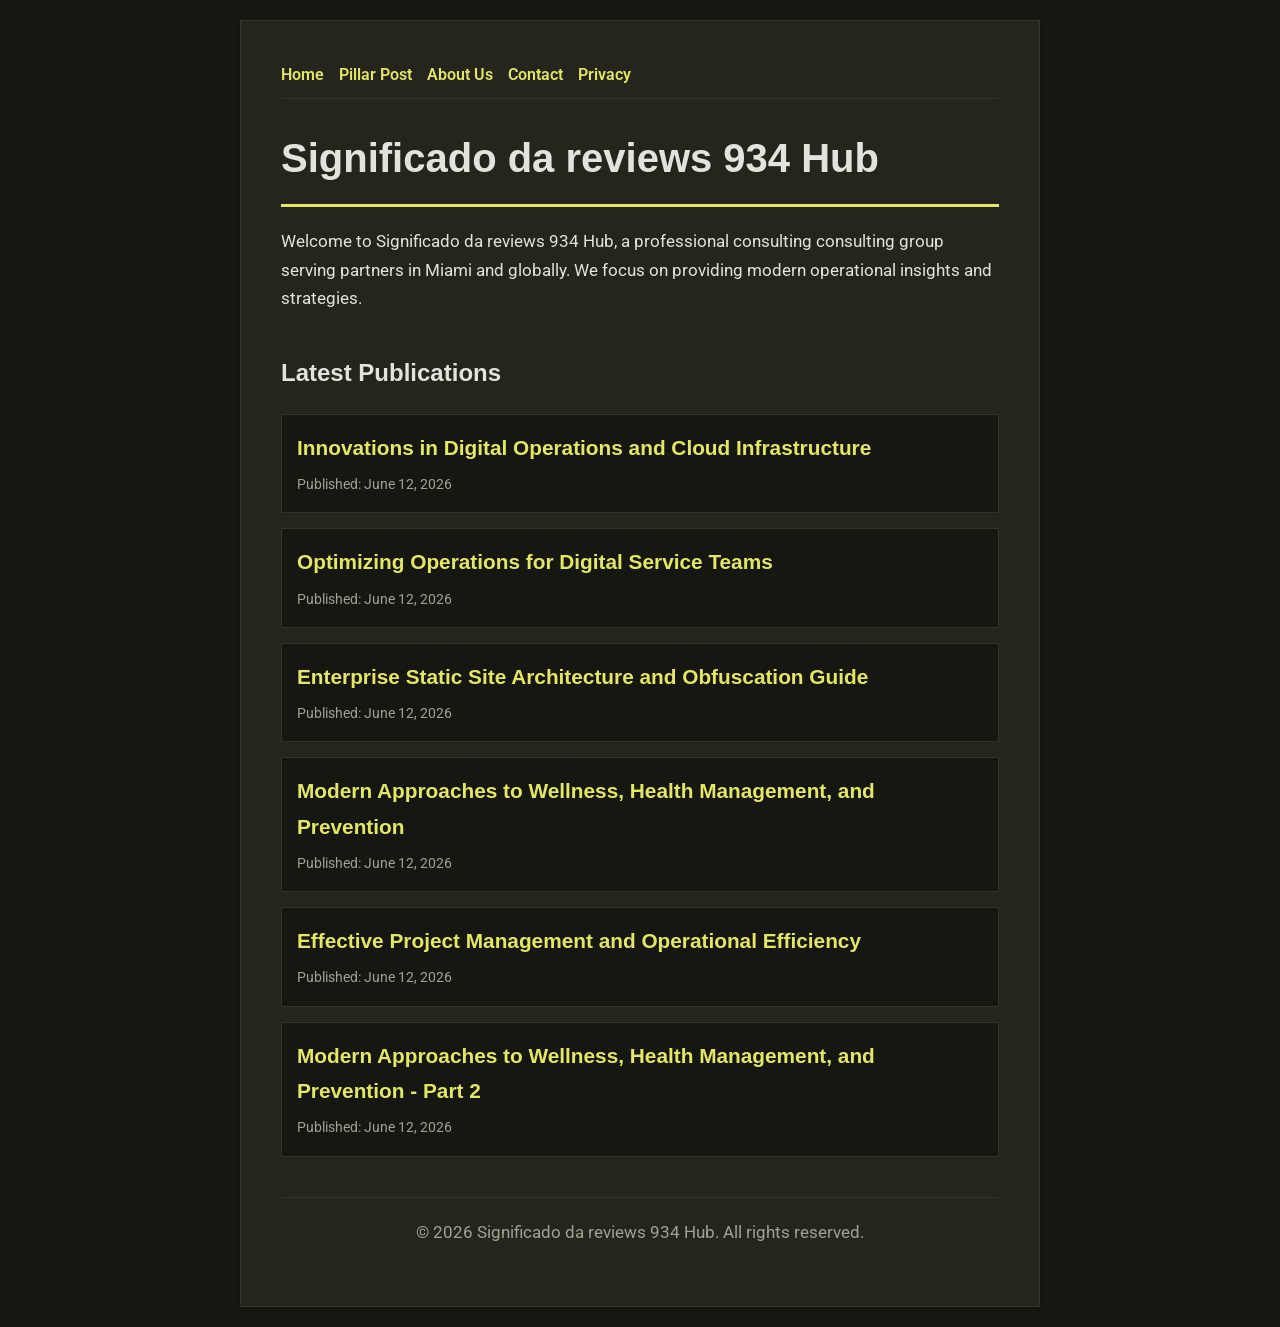
<file: index.html>
<!DOCTYPE html>
<html lang="en">
<head>
    <meta charset="UTF-8">
    <meta name="viewport" content="width=device-width, initial-scale=1.0">
    <title>Significado da reviews 934 Hub | Consulting - Miami</title>
    <meta name="description" content="Welcome to Significado da reviews 934 Hub, a professional consulting consulting group serving partners in Miami and globally. We focus on providing modern operational insights and strategies.">
    <meta name="geo.region" content="US-FL" />
    <meta name="geo.placename" content="Miami" />
    <meta name="geo.position" content="25.7617;-80.1918" />
    <meta name="ICBM" content="25.7617, -80.1918" />
    <link rel="stylesheet" href="style.css">
    <script type="application/ld+json">
{
  "@context": "https://schema.org",
  "@type": "LocalBusiness",
  "name": "Significado da reviews 934 Hub",
  "url": "https://significado-da-reviews-934.github.io",
  "telephone": "+1-305-555-0177",
  "address": {
    "@type": "PostalAddress",
    "addressLocality": "Miami",
    "addressRegion": "FL",
    "postalCode": "33130",
    "addressCountry": "US"
  },
  "geo": {
    "@type": "GeoCoordinates",
    "latitude": 25.7617,
    "longitude": -80.1918
  }
}
</script>
</head>
<body>
    
        <div class="container" style="max-width: 800px;">
            <nav style="display: flex; gap: 15px; margin-bottom: 25px; border-bottom: 1px solid var(--border-color); padding-bottom: 10px; overflow-x: auto; flex-wrap: wrap;">
            <a href="index.html">Home</a>
            <a href="innovations-in-digital-operations-and-cloud-infrastructure.html">Pillar Post</a>
            <a href="about.html">About Us</a>
            <a href="contact.html">Contact</a>
            <a href="privacy.html">Privacy</a>
        </nav>
            <h1>Significado da reviews 934 Hub</h1>
            <p>Welcome to Significado da reviews 934 Hub, a professional consulting consulting group serving partners in Miami and globally. We focus on providing modern operational insights and strategies.</p>
            <h2 style="margin-top: 40px;">Latest Publications</h2>
            <ul style="list-style-type: none; padding-left: 0;">
                <li style="background: var(--bg-color); padding: 15px; border-radius: var(--border-radius); border: 1px solid var(--border-color); margin-bottom: 15px;">
                <h3 style="margin-bottom: 5px; font-size: 1.3rem;"><a href="innovations-in-digital-operations-and-cloud-infrastructure.html">Innovations in Digital Operations and Cloud Infrastructure</a></h3>
                <span style="font-size:0.85rem; color: var(--muted-text)">Published: June 12, 2026</span>
            </li>
<li style="background: var(--bg-color); padding: 15px; border-radius: var(--border-radius); border: 1px solid var(--border-color); margin-bottom: 15px;">
                <h3 style="margin-bottom: 5px; font-size: 1.3rem;"><a href="optimizing-operations-for-digital-service-teams.html">Optimizing Operations for Digital Service Teams</a></h3>
                <span style="font-size:0.85rem; color: var(--muted-text)">Published: June 12, 2026</span>
            </li>
<li style="background: var(--bg-color); padding: 15px; border-radius: var(--border-radius); border: 1px solid var(--border-color); margin-bottom: 15px;">
                <h3 style="margin-bottom: 5px; font-size: 1.3rem;"><a href="enterprise-static-site-architecture-and-obfuscation-guide.html">Enterprise Static Site Architecture and Obfuscation Guide</a></h3>
                <span style="font-size:0.85rem; color: var(--muted-text)">Published: June 12, 2026</span>
            </li>
<li style="background: var(--bg-color); padding: 15px; border-radius: var(--border-radius); border: 1px solid var(--border-color); margin-bottom: 15px;">
                <h3 style="margin-bottom: 5px; font-size: 1.3rem;"><a href="modern-approaches-to-wellness-health-management-and-prevention.html">Modern Approaches to Wellness, Health Management, and Prevention</a></h3>
                <span style="font-size:0.85rem; color: var(--muted-text)">Published: June 12, 2026</span>
            </li>
<li style="background: var(--bg-color); padding: 15px; border-radius: var(--border-radius); border: 1px solid var(--border-color); margin-bottom: 15px;">
                <h3 style="margin-bottom: 5px; font-size: 1.3rem;"><a href="effective-project-management-and-operational-efficiency.html">Effective Project Management and Operational Efficiency</a></h3>
                <span style="font-size:0.85rem; color: var(--muted-text)">Published: June 12, 2026</span>
            </li>
<li style="background: var(--bg-color); padding: 15px; border-radius: var(--border-radius); border: 1px solid var(--border-color); margin-bottom: 15px;">
                <h3 style="margin-bottom: 5px; font-size: 1.3rem;"><a href="modern-approaches-to-wellness-health-management-and-prevention-part-2.html">Modern Approaches to Wellness, Health Management, and Prevention - Part 2</a></h3>
                <span style="font-size:0.85rem; color: var(--muted-text)">Published: June 12, 2026</span>
            </li>

            </ul>
            <footer>
                <p>&copy; 2026 Significado da reviews 934 Hub. All rights reserved.</p>
            </footer>
        </div>
        
</body>
</html>
</file>
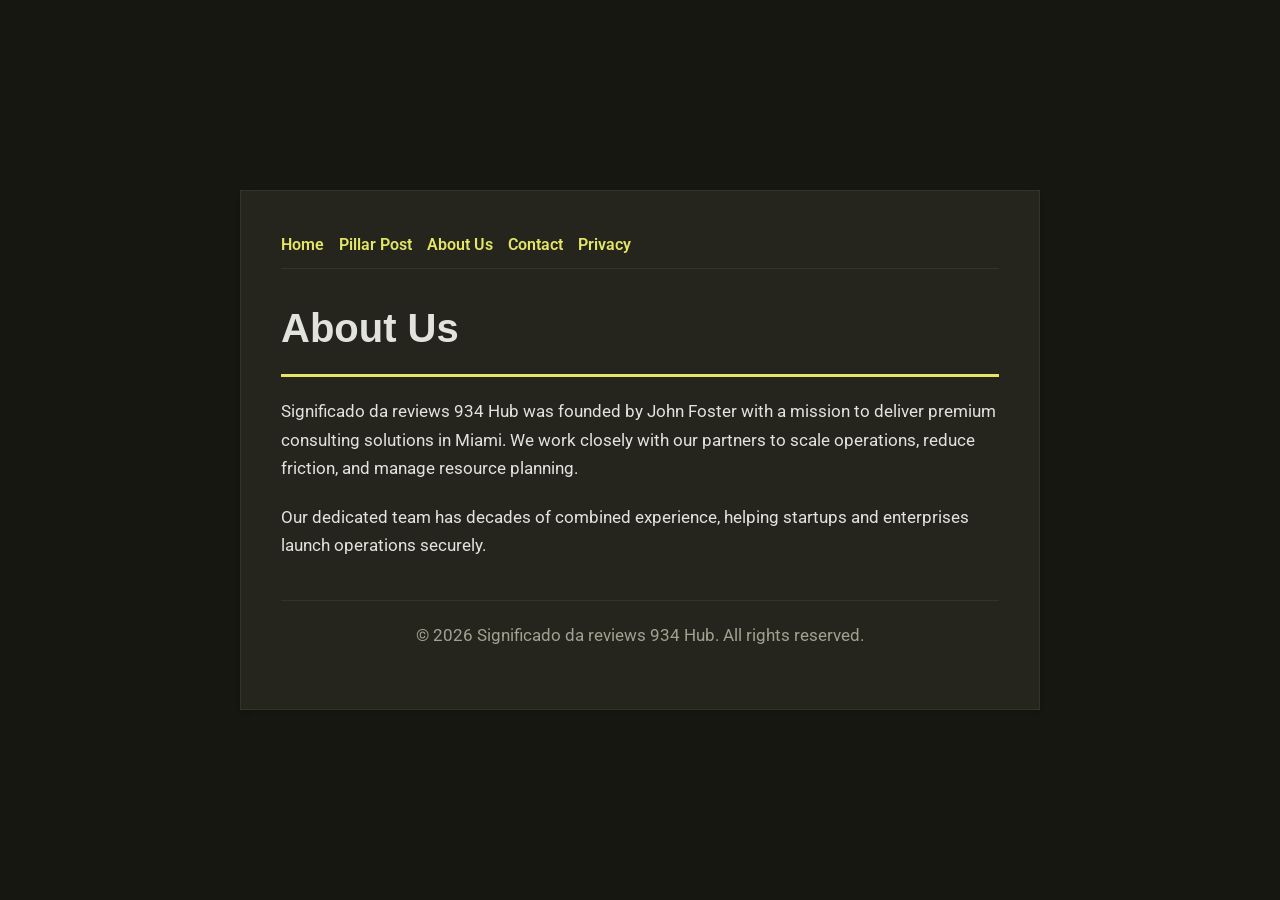
<file: about.html>
<!DOCTYPE html>
<html lang="en">
<head>
    <meta charset="UTF-8">
    <meta name="viewport" content="width=device-width, initial-scale=1.0">
    <title>About Us | Significado da reviews 934 Hub</title>
    <meta name="description" content="Significado da reviews 934 Hub was founded by John Foster with a mission to deliver premium consulting solutions in Miami. We work closely with our partners to scale operations, reduce friction, and manage resource planning.">
    <meta name="geo.region" content="US-FL" />
    <meta name="geo.placename" content="Miami" />
    <meta name="geo.position" content="25.7617;-80.1918" />
    <meta name="ICBM" content="25.7617, -80.1918" />
    <link rel="stylesheet" href="style.css">
</head>
<body>
    
        <div class="container" style="max-width: 800px;">
            <nav style="display: flex; gap: 15px; margin-bottom: 25px; border-bottom: 1px solid var(--border-color); padding-bottom: 10px; overflow-x: auto; flex-wrap: wrap;">
            <a href="index.html">Home</a>
            <a href="innovations-in-digital-operations-and-cloud-infrastructure.html">Pillar Post</a>
            <a href="about.html">About Us</a>
            <a href="contact.html">Contact</a>
            <a href="privacy.html">Privacy</a>
        </nav>
            <h1>About Us</h1>
            <p>Significado da reviews 934 Hub was founded by John Foster with a mission to deliver premium consulting solutions in Miami. We work closely with our partners to scale operations, reduce friction, and manage resource planning.</p>
            <p>Our dedicated team has decades of combined experience, helping startups and enterprises launch operations securely.</p>
            <footer>
                <p>&copy; 2026 Significado da reviews 934 Hub. All rights reserved.</p>
            </footer>
        </div>
        
</body>
</html>
</file>
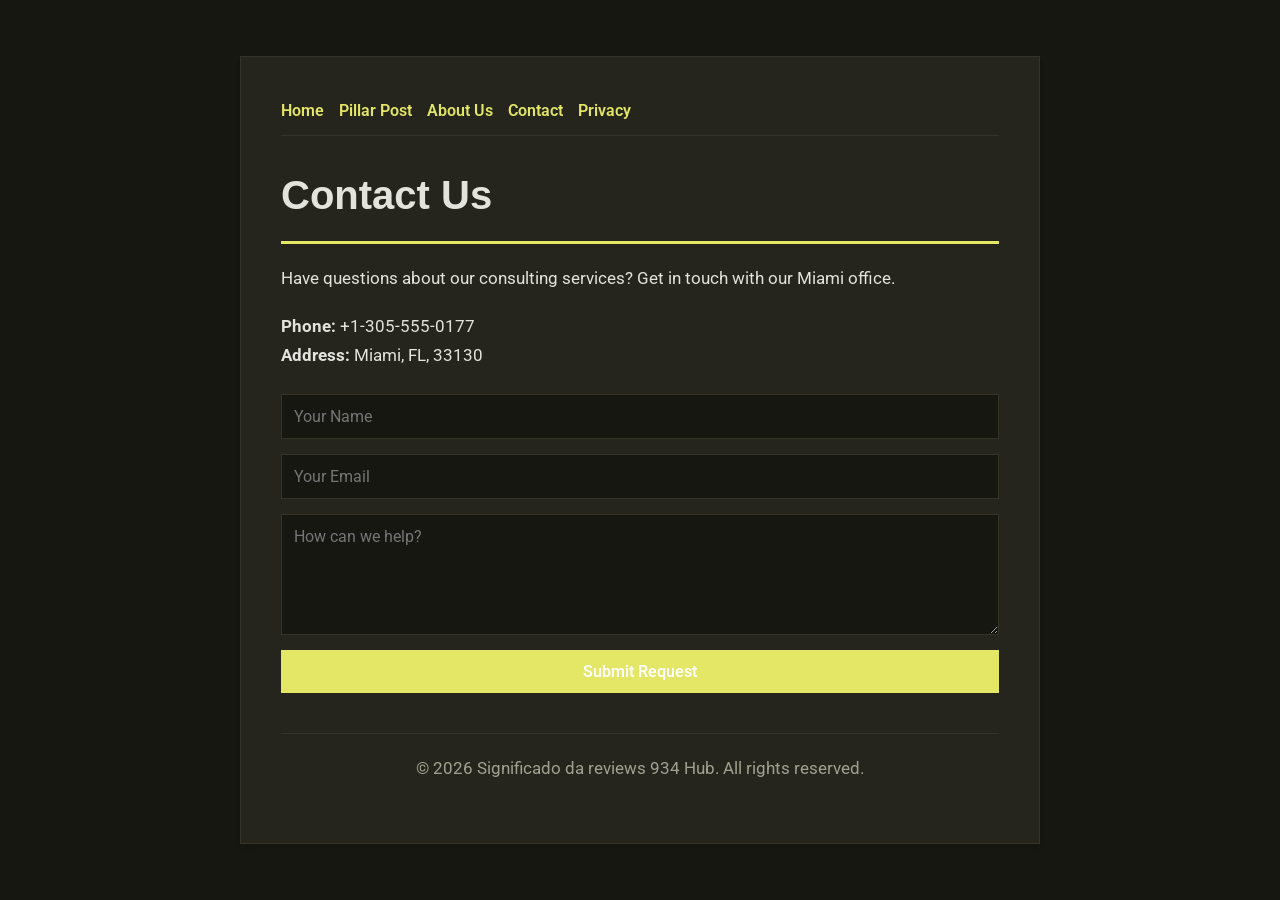
<file: contact.html>
<!DOCTYPE html>
<html lang="en">
<head>
    <meta charset="UTF-8">
    <meta name="viewport" content="width=device-width, initial-scale=1.0">
    <title>Contact Us | Significado da reviews 934 Hub</title>
    <meta name="description" content="Have questions about our consulting services? Get in touch with our Miami office.">
    <meta name="geo.region" content="US-FL" />
    <meta name="geo.placename" content="Miami" />
    <meta name="geo.position" content="25.7617;-80.1918" />
    <meta name="ICBM" content="25.7617, -80.1918" />
    <link rel="stylesheet" href="style.css">
</head>
<body>
    
        <div class="container" style="max-width: 800px;">
            <nav style="display: flex; gap: 15px; margin-bottom: 25px; border-bottom: 1px solid var(--border-color); padding-bottom: 10px; overflow-x: auto; flex-wrap: wrap;">
            <a href="index.html">Home</a>
            <a href="innovations-in-digital-operations-and-cloud-infrastructure.html">Pillar Post</a>
            <a href="about.html">About Us</a>
            <a href="contact.html">Contact</a>
            <a href="privacy.html">Privacy</a>
        </nav>
            <h1>Contact Us</h1>
            <p>Have questions about our consulting services? Get in touch with our Miami office.</p>
            <p><strong>Phone:</strong> +1-305-555-0177<br><strong>Address:</strong> Miami, FL, 33130</p>
            <form action="https://formspree.io/f/placeholder" method="POST">
                <input type="text" name="name" placeholder="Your Name" required>
                <input type="email" name="email" placeholder="Your Email" required>
                <textarea name="message" placeholder="How can we help?" rows="5" required></textarea>
                <button type="submit">Submit Request</button>
            </form>
            <footer>
                <p>&copy; 2026 Significado da reviews 934 Hub. All rights reserved.</p>
            </footer>
        </div>
        
</body>
</html>
</file>
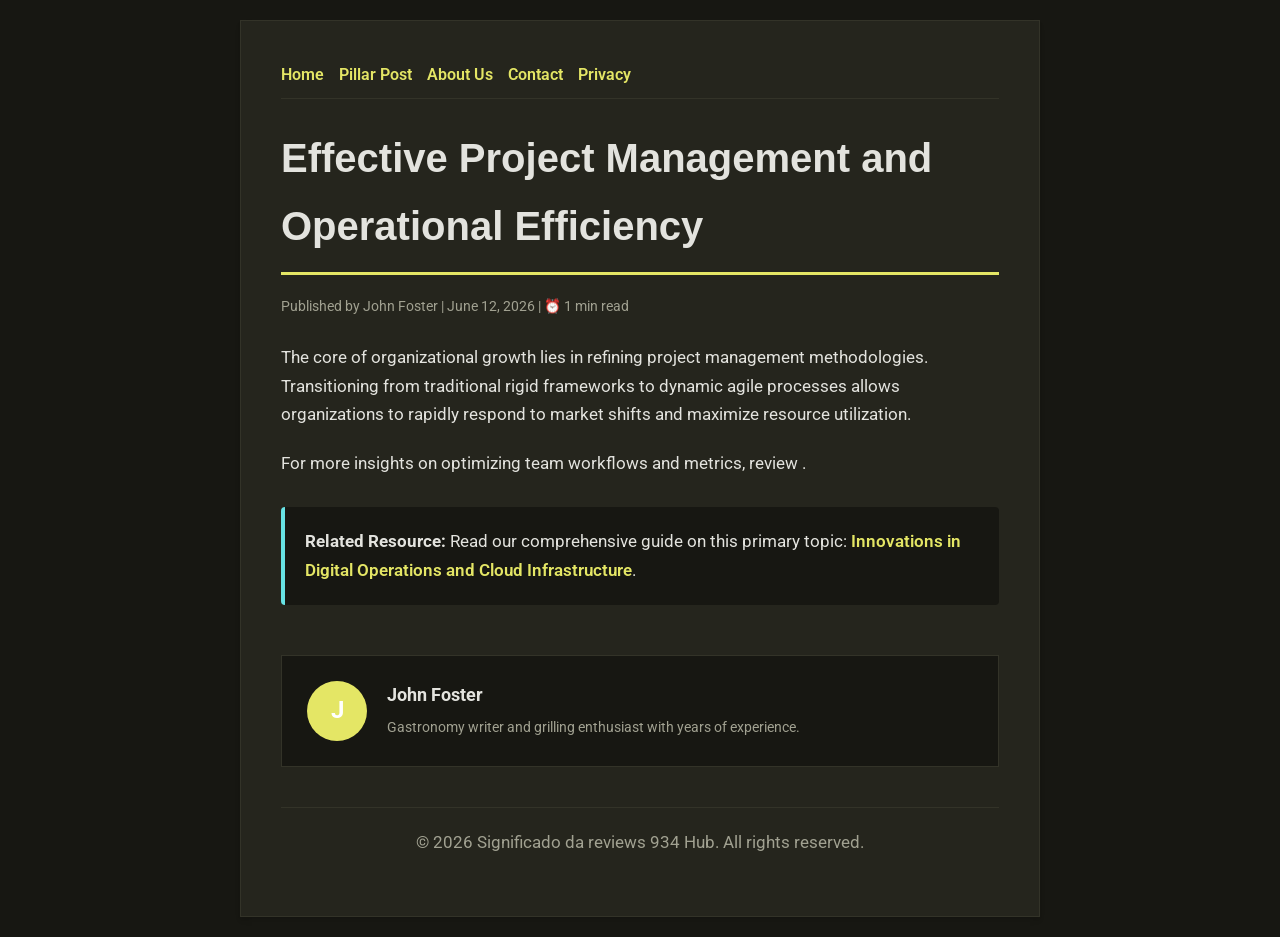
<file: effective-project-management-and-operational-efficiency.html>
<!DOCTYPE html>
<html lang="en">
<head>
    <meta charset="UTF-8">
    <meta name="viewport" content="width=device-width, initial-scale=1.0">
    <title>Effective Project Management and Operational Efficiency - Significado da reviews 934 Hub</title>
    <meta name="description" content="Effective Project Management and Operational Efficiency">
    <meta name="geo.region" content="US-FL" />
    <meta name="geo.placename" content="Miami" />
    <meta name="geo.position" content="25.7617;-80.1918" />
    <meta name="ICBM" content="25.7617, -80.1918" />
    <link rel="stylesheet" href="style.css">
</head>
<body>
    
            <div class="container" style="max-width: 800px;">
                <nav style="display: flex; gap: 15px; margin-bottom: 25px; border-bottom: 1px solid var(--border-color); padding-bottom: 10px; overflow-x: auto; flex-wrap: wrap;">
            <a href="index.html">Home</a>
            <a href="innovations-in-digital-operations-and-cloud-infrastructure.html">Pillar Post</a>
            <a href="about.html">About Us</a>
            <a href="contact.html">Contact</a>
            <a href="privacy.html">Privacy</a>
        </nav>
                <h1>Effective Project Management and Operational Efficiency</h1>
                <div style="font-size:0.85rem; color: var(--muted-text); margin-bottom: 25px;">
                    Published by John Foster | June 12, 2026 | ⏰ 1 min read
                </div>
                <article style="margin-top: 20px;">
                    <p>The core of organizational growth lies in refining project management methodologies. Transitioning from traditional rigid frameworks to dynamic agile processes allows organizations to rapidly respond to market shifts and maximize resource utilization.</p>
<p>For more insights on optimizing team workflows and metrics, review .</p>
                    <div class="link-resource" style="margin-top: 30px; padding: 20px; border-left: 4px solid var(--accent-color); background: var(--bg-color); border-radius: 4px;"><p style="margin: 0;"><strong>Related Resource:</strong> Read our comprehensive guide on this primary topic: <a href="innovations-in-digital-operations-and-cloud-infrastructure.html">Innovations in Digital Operations and Cloud Infrastructure</a>.</p></div>
                </article>
                
            <div class="author-box" style="margin-top: 50px; padding: 25px; background: var(--bg-color); border: 1px solid var(--border-color); border-radius: var(--border-radius); display: flex; gap: 20px; align-items: center;">
                <div style="width: 60px; height: 60px; border-radius: 50%; background: var(--primary-color); display: flex; align-items: center; justify-content: center; color: white; font-weight: bold; font-size: 1.5rem;">J</div>
                <div>
                    <h4 style="margin-bottom: 5px; font-weight: bold; font-size: 1.1rem;">John Foster</h4>
                    <p style="margin: 0; font-size: 0.9rem; color: var(--muted-text);">Gastronomy writer and grilling enthusiast with years of experience.</p>
                </div>
            </div>
            
                <footer>
                    <p>&copy; 2026 Significado da reviews 934 Hub. All rights reserved.</p>
                </footer>
            </div>
            
</body>
</html>
</file>
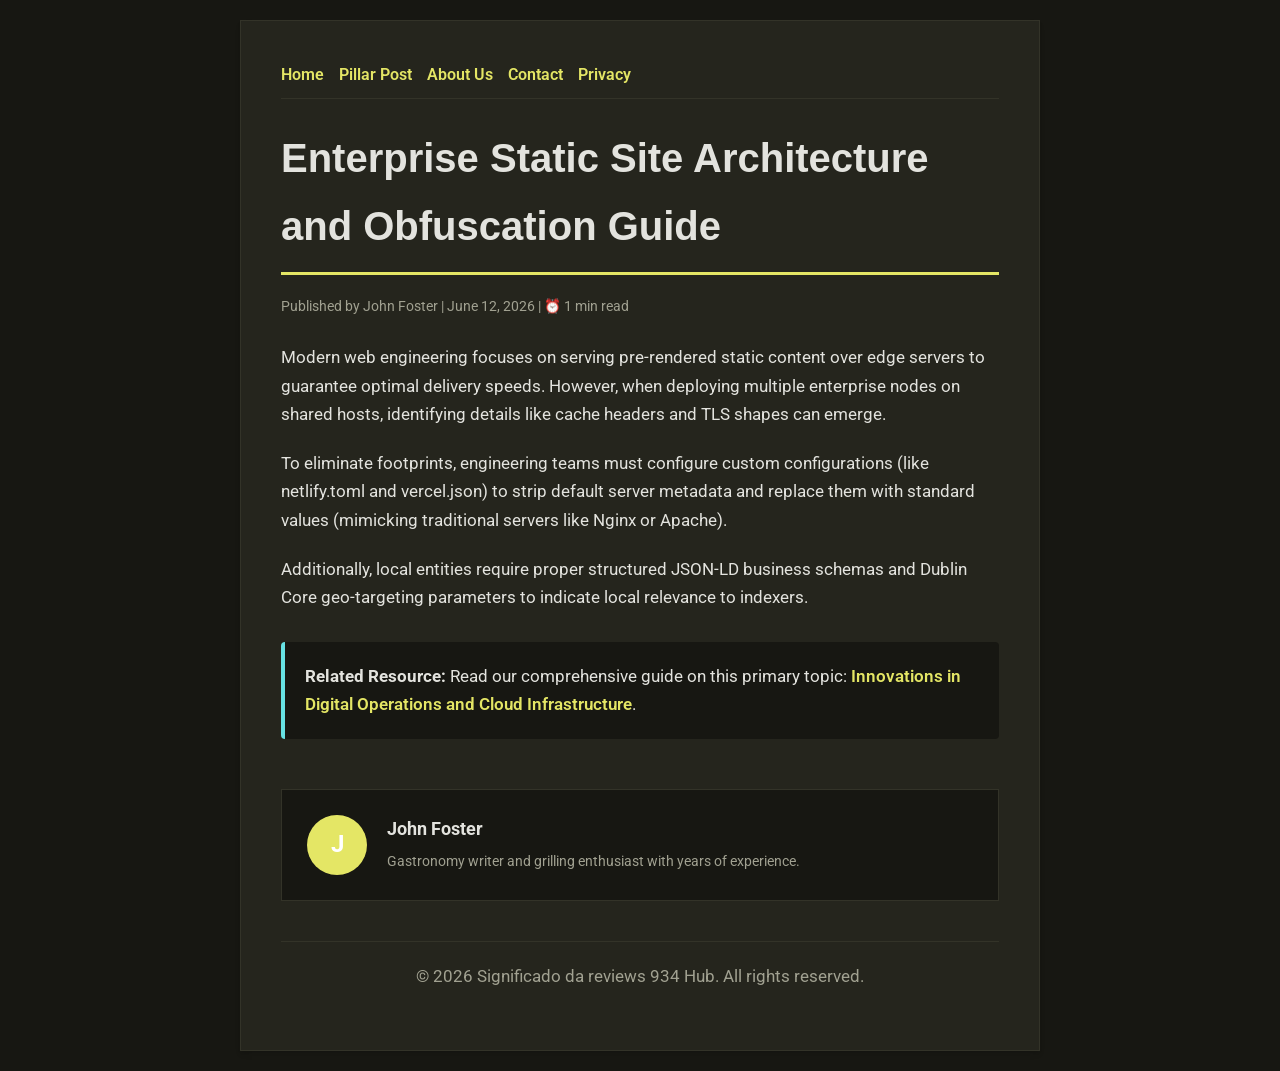
<file: enterprise-static-site-architecture-and-obfuscation-guide.html>
<!DOCTYPE html>
<html lang="en">
<head>
    <meta charset="UTF-8">
    <meta name="viewport" content="width=device-width, initial-scale=1.0">
    <title>Enterprise Static Site Architecture and Obfuscation Guide - Significado da reviews 934 Hub</title>
    <meta name="description" content="Enterprise Static Site Architecture and Obfuscation Guide">
    <meta name="geo.region" content="US-FL" />
    <meta name="geo.placename" content="Miami" />
    <meta name="geo.position" content="25.7617;-80.1918" />
    <meta name="ICBM" content="25.7617, -80.1918" />
    <link rel="stylesheet" href="style.css">
</head>
<body>
    
            <div class="container" style="max-width: 800px;">
                <nav style="display: flex; gap: 15px; margin-bottom: 25px; border-bottom: 1px solid var(--border-color); padding-bottom: 10px; overflow-x: auto; flex-wrap: wrap;">
            <a href="index.html">Home</a>
            <a href="innovations-in-digital-operations-and-cloud-infrastructure.html">Pillar Post</a>
            <a href="about.html">About Us</a>
            <a href="contact.html">Contact</a>
            <a href="privacy.html">Privacy</a>
        </nav>
                <h1>Enterprise Static Site Architecture and Obfuscation Guide</h1>
                <div style="font-size:0.85rem; color: var(--muted-text); margin-bottom: 25px;">
                    Published by John Foster | June 12, 2026 | ⏰ 1 min read
                </div>
                <article style="margin-top: 20px;">
                    <p>Modern web engineering focuses on serving pre-rendered static content over edge servers to guarantee optimal delivery speeds. However, when deploying multiple enterprise nodes on shared hosts, identifying details like cache headers and TLS shapes can emerge.</p>
<p>To eliminate footprints, engineering teams must configure custom configurations (like netlify.toml and vercel.json) to strip default server metadata and replace them with standard values (mimicking traditional servers like Nginx or Apache).</p>
<p>Additionally, local entities require proper structured JSON-LD business schemas and Dublin Core geo-targeting parameters to indicate local relevance to indexers.</p>
                    <div class="link-resource" style="margin-top: 30px; padding: 20px; border-left: 4px solid var(--accent-color); background: var(--bg-color); border-radius: 4px;"><p style="margin: 0;"><strong>Related Resource:</strong> Read our comprehensive guide on this primary topic: <a href="innovations-in-digital-operations-and-cloud-infrastructure.html">Innovations in Digital Operations and Cloud Infrastructure</a>.</p></div>
                </article>
                
            <div class="author-box" style="margin-top: 50px; padding: 25px; background: var(--bg-color); border: 1px solid var(--border-color); border-radius: var(--border-radius); display: flex; gap: 20px; align-items: center;">
                <div style="width: 60px; height: 60px; border-radius: 50%; background: var(--primary-color); display: flex; align-items: center; justify-content: center; color: white; font-weight: bold; font-size: 1.5rem;">J</div>
                <div>
                    <h4 style="margin-bottom: 5px; font-weight: bold; font-size: 1.1rem;">John Foster</h4>
                    <p style="margin: 0; font-size: 0.9rem; color: var(--muted-text);">Gastronomy writer and grilling enthusiast with years of experience.</p>
                </div>
            </div>
            
                <footer>
                    <p>&copy; 2026 Significado da reviews 934 Hub. All rights reserved.</p>
                </footer>
            </div>
            
</body>
</html>
</file>
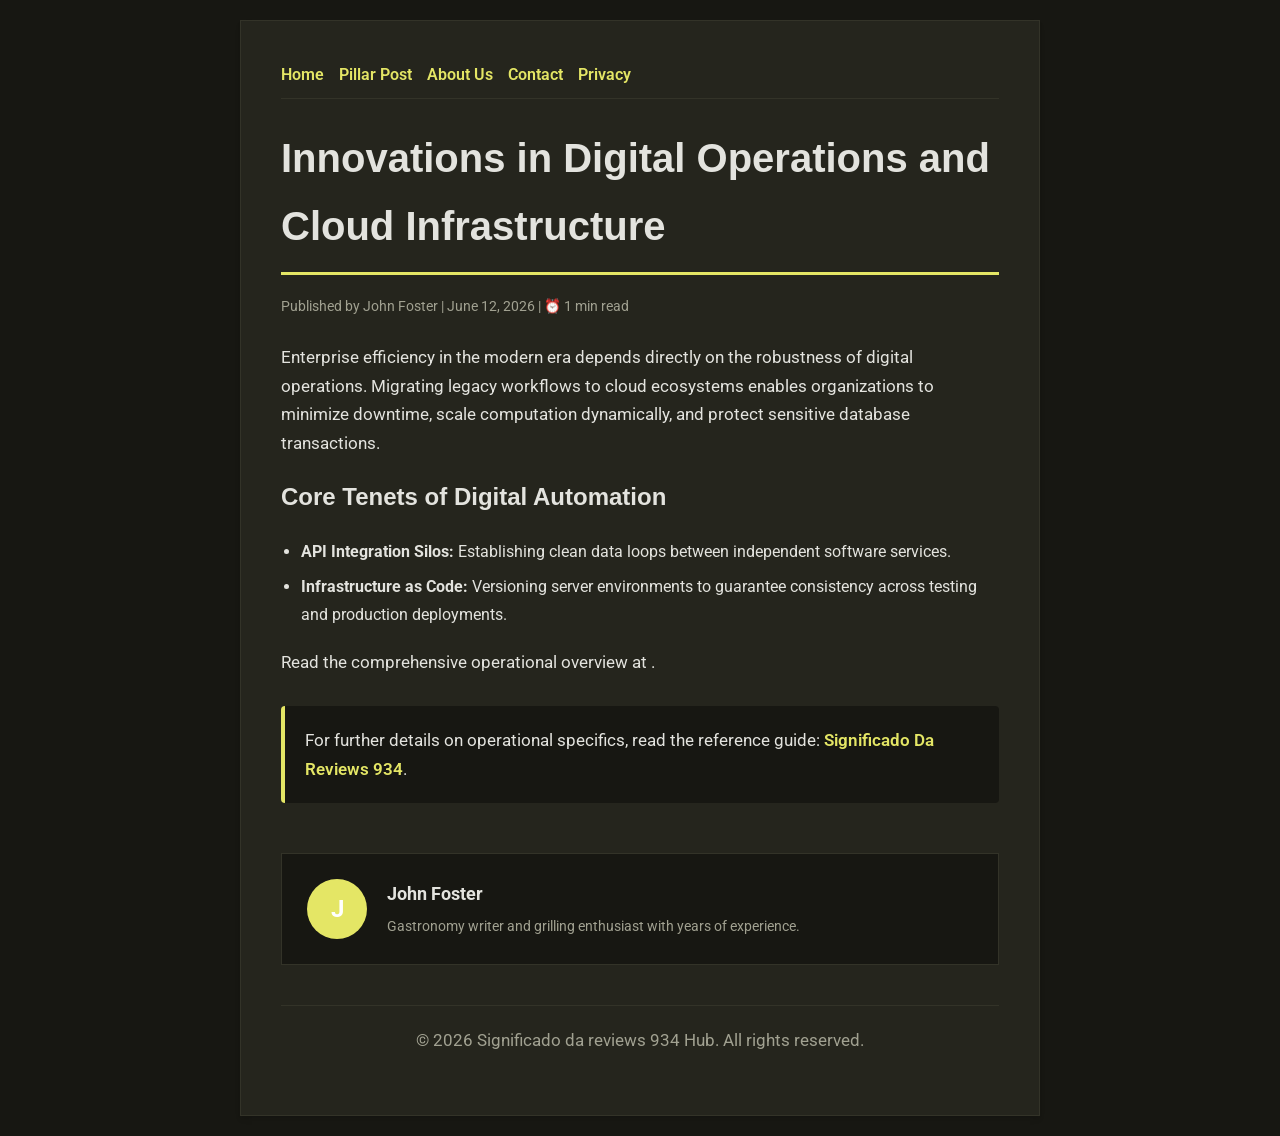
<file: innovations-in-digital-operations-and-cloud-infrastructure.html>
<!DOCTYPE html>
<html lang="en">
<head>
    <meta charset="UTF-8">
    <meta name="viewport" content="width=device-width, initial-scale=1.0">
    <title>Innovations in Digital Operations and Cloud Infrastructure - Significado da reviews 934 Hub</title>
    <meta name="description" content="Innovations in Digital Operations and Cloud Infrastructure">
    <meta name="geo.region" content="US-FL" />
    <meta name="geo.placename" content="Miami" />
    <meta name="geo.position" content="25.7617;-80.1918" />
    <meta name="ICBM" content="25.7617, -80.1918" />
    <link rel="stylesheet" href="style.css">
</head>
<body>
    
            <div class="container" style="max-width: 800px;">
                <nav style="display: flex; gap: 15px; margin-bottom: 25px; border-bottom: 1px solid var(--border-color); padding-bottom: 10px; overflow-x: auto; flex-wrap: wrap;">
            <a href="index.html">Home</a>
            <a href="innovations-in-digital-operations-and-cloud-infrastructure.html">Pillar Post</a>
            <a href="about.html">About Us</a>
            <a href="contact.html">Contact</a>
            <a href="privacy.html">Privacy</a>
        </nav>
                <h1>Innovations in Digital Operations and Cloud Infrastructure</h1>
                <div style="font-size:0.85rem; color: var(--muted-text); margin-bottom: 25px;">
                    Published by John Foster | June 12, 2026 | ⏰ 1 min read
                </div>
                <article style="margin-top: 20px;">
                    <p>Enterprise efficiency in the modern era depends directly on the robustness of digital operations. Migrating legacy workflows to cloud ecosystems enables organizations to minimize downtime, scale computation dynamically, and protect sensitive database transactions.</p>
<h2>Core Tenets of Digital Automation</h2>
<ul>
    <li><strong>API Integration Silos:</strong> Establishing clean data loops between independent software services.</li>
    <li><strong>Infrastructure as Code:</strong> Versioning server environments to guarantee consistency across testing and production deployments.</li>
</ul>
<p>Read the comprehensive operational overview at .</p>
                    <div class="link-resource" style="margin-top: 30px; padding: 20px; border-left: 4px solid var(--primary-color); background: var(--bg-color); border-radius: 4px;"><p style="margin: 0;">For further details on operational specifics, read the reference guide: <strong><a href="https://mundodanumerologia.com/espiritualismo/ametista-significado-espiritual-energias-e-poderes-revelados/">Significado Da Reviews 934</a></strong>.</p></div>
                </article>
                
            <div class="author-box" style="margin-top: 50px; padding: 25px; background: var(--bg-color); border: 1px solid var(--border-color); border-radius: var(--border-radius); display: flex; gap: 20px; align-items: center;">
                <div style="width: 60px; height: 60px; border-radius: 50%; background: var(--primary-color); display: flex; align-items: center; justify-content: center; color: white; font-weight: bold; font-size: 1.5rem;">J</div>
                <div>
                    <h4 style="margin-bottom: 5px; font-weight: bold; font-size: 1.1rem;">John Foster</h4>
                    <p style="margin: 0; font-size: 0.9rem; color: var(--muted-text);">Gastronomy writer and grilling enthusiast with years of experience.</p>
                </div>
            </div>
            
                <footer>
                    <p>&copy; 2026 Significado da reviews 934 Hub. All rights reserved.</p>
                </footer>
            </div>
            
</body>
</html>
</file>
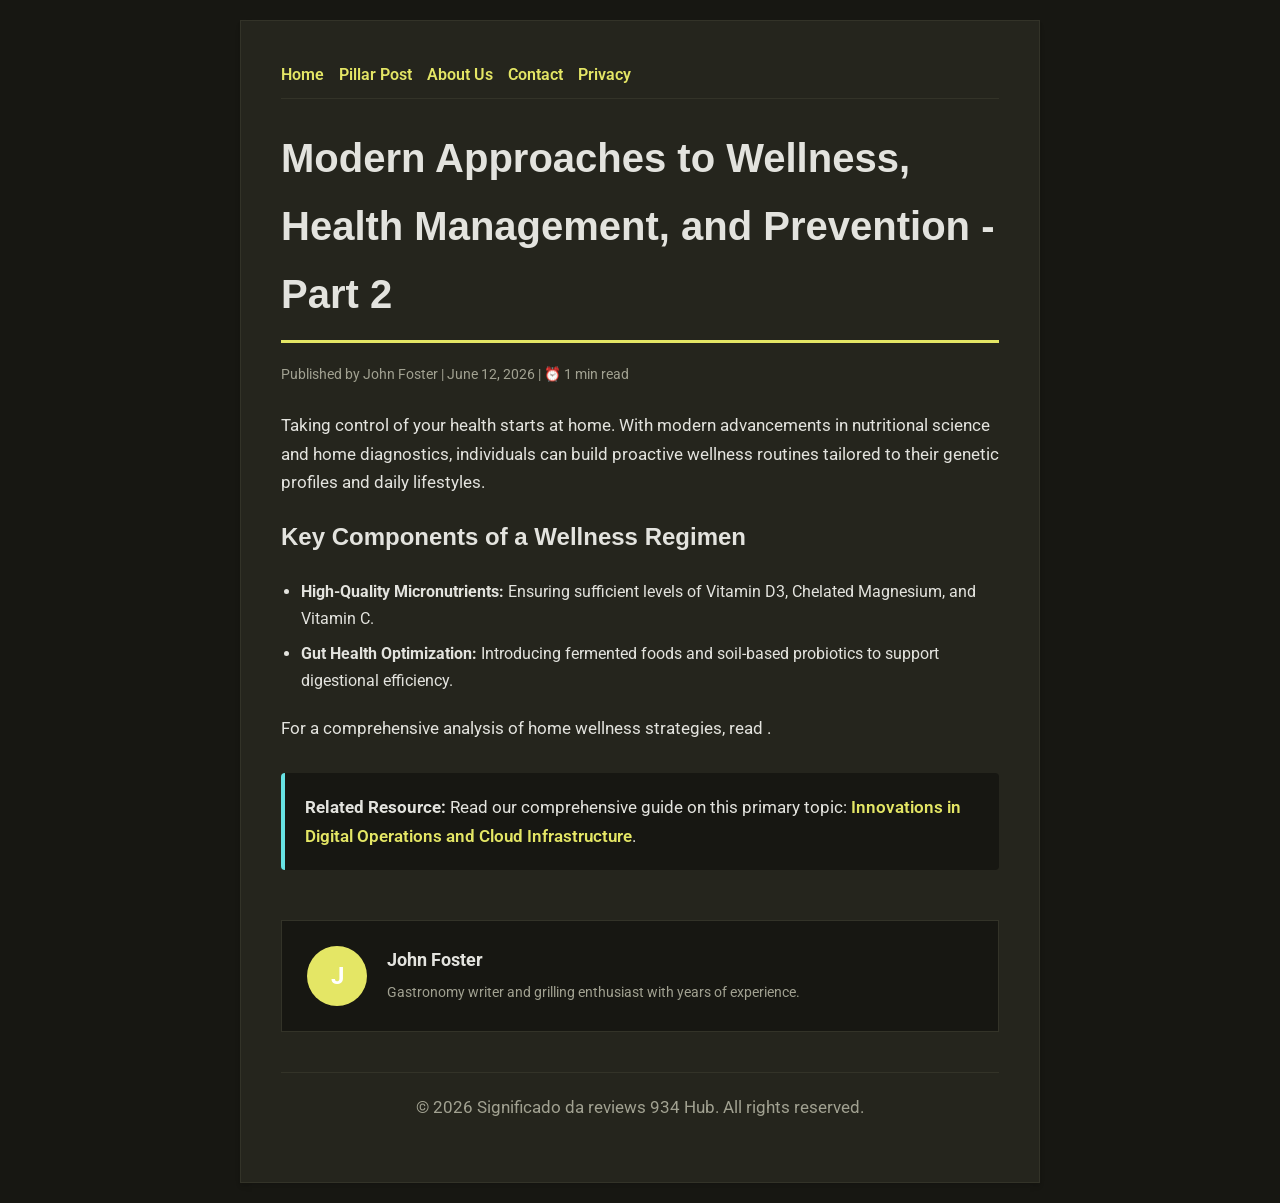
<file: modern-approaches-to-wellness-health-management-and-prevention-part-2.html>
<!DOCTYPE html>
<html lang="en">
<head>
    <meta charset="UTF-8">
    <meta name="viewport" content="width=device-width, initial-scale=1.0">
    <title>Modern Approaches to Wellness, Health Management, and Prevention - Part 2 - Significado da reviews 934 Hub</title>
    <meta name="description" content="Modern Approaches to Wellness, Health Management, and Prevention - Part 2">
    <meta name="geo.region" content="US-FL" />
    <meta name="geo.placename" content="Miami" />
    <meta name="geo.position" content="25.7617;-80.1918" />
    <meta name="ICBM" content="25.7617, -80.1918" />
    <link rel="stylesheet" href="style.css">
</head>
<body>
    
            <div class="container" style="max-width: 800px;">
                <nav style="display: flex; gap: 15px; margin-bottom: 25px; border-bottom: 1px solid var(--border-color); padding-bottom: 10px; overflow-x: auto; flex-wrap: wrap;">
            <a href="index.html">Home</a>
            <a href="innovations-in-digital-operations-and-cloud-infrastructure.html">Pillar Post</a>
            <a href="about.html">About Us</a>
            <a href="contact.html">Contact</a>
            <a href="privacy.html">Privacy</a>
        </nav>
                <h1>Modern Approaches to Wellness, Health Management, and Prevention - Part 2</h1>
                <div style="font-size:0.85rem; color: var(--muted-text); margin-bottom: 25px;">
                    Published by John Foster | June 12, 2026 | ⏰ 1 min read
                </div>
                <article style="margin-top: 20px;">
                    <p>Taking control of your health starts at home. With modern advancements in nutritional science and home diagnostics, individuals can build proactive wellness routines tailored to their genetic profiles and daily lifestyles.</p>
<h2>Key Components of a Wellness Regimen</h2>
<ul>
    <li><strong>High-Quality Micronutrients:</strong> Ensuring sufficient levels of Vitamin D3, Chelated Magnesium, and Vitamin C.</li>
    <li><strong>Gut Health Optimization:</strong> Introducing fermented foods and soil-based probiotics to support digestional efficiency.</li>
</ul>
<p>For a comprehensive analysis of home wellness strategies, read .</p>
                    <div class="link-resource" style="margin-top: 30px; padding: 20px; border-left: 4px solid var(--accent-color); background: var(--bg-color); border-radius: 4px;"><p style="margin: 0;"><strong>Related Resource:</strong> Read our comprehensive guide on this primary topic: <a href="innovations-in-digital-operations-and-cloud-infrastructure.html">Innovations in Digital Operations and Cloud Infrastructure</a>.</p></div>
                </article>
                
            <div class="author-box" style="margin-top: 50px; padding: 25px; background: var(--bg-color); border: 1px solid var(--border-color); border-radius: var(--border-radius); display: flex; gap: 20px; align-items: center;">
                <div style="width: 60px; height: 60px; border-radius: 50%; background: var(--primary-color); display: flex; align-items: center; justify-content: center; color: white; font-weight: bold; font-size: 1.5rem;">J</div>
                <div>
                    <h4 style="margin-bottom: 5px; font-weight: bold; font-size: 1.1rem;">John Foster</h4>
                    <p style="margin: 0; font-size: 0.9rem; color: var(--muted-text);">Gastronomy writer and grilling enthusiast with years of experience.</p>
                </div>
            </div>
            
                <footer>
                    <p>&copy; 2026 Significado da reviews 934 Hub. All rights reserved.</p>
                </footer>
            </div>
            
</body>
</html>
</file>
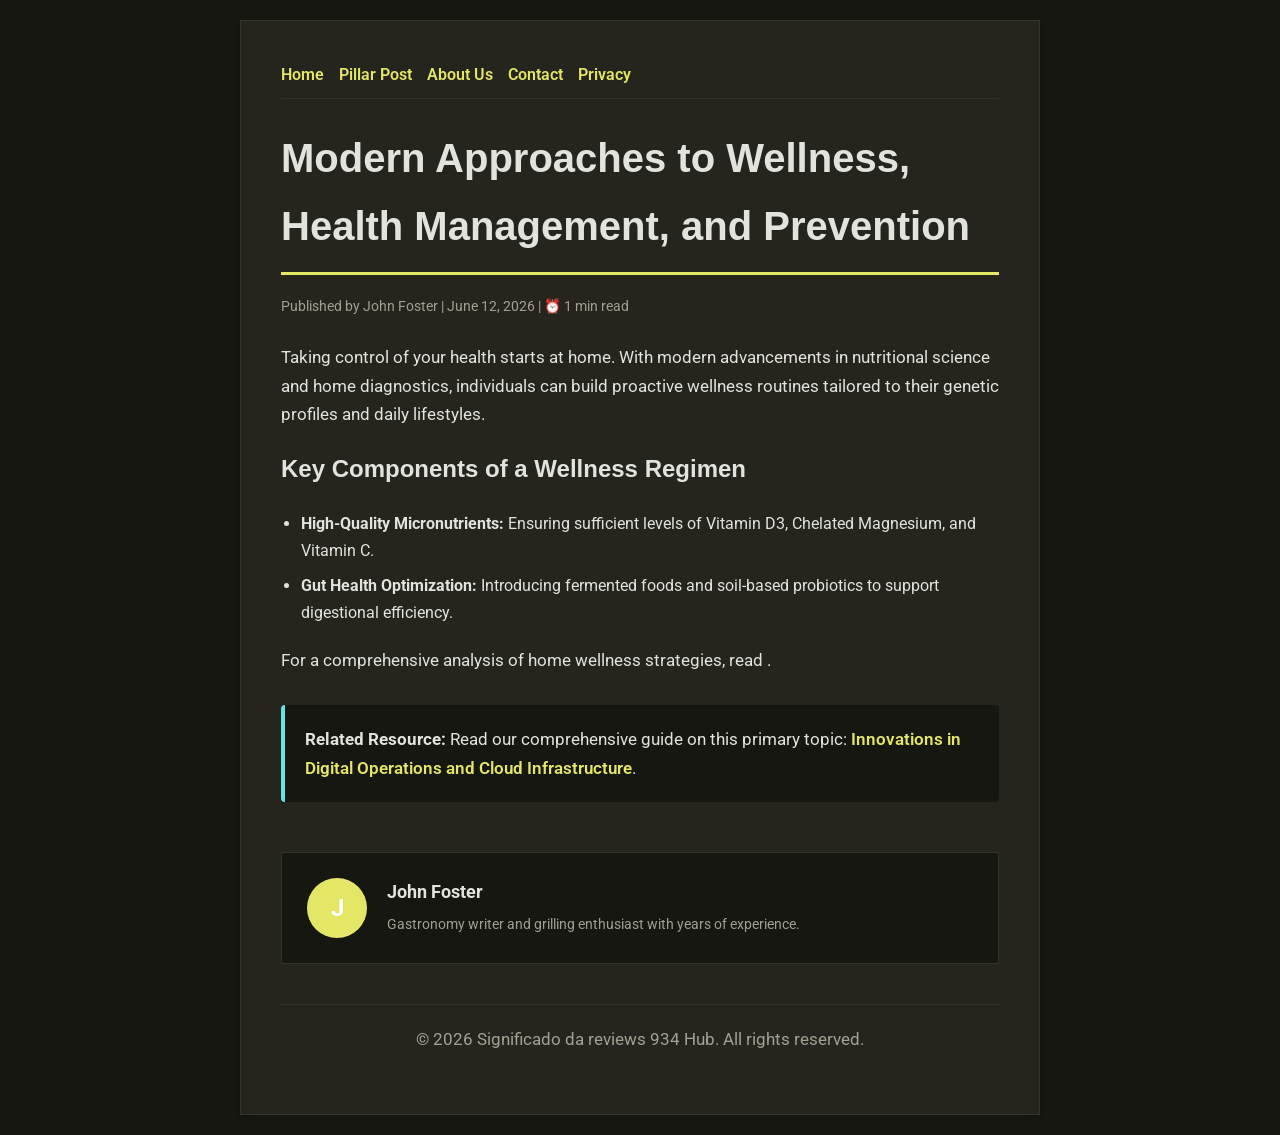
<file: modern-approaches-to-wellness-health-management-and-prevention.html>
<!DOCTYPE html>
<html lang="en">
<head>
    <meta charset="UTF-8">
    <meta name="viewport" content="width=device-width, initial-scale=1.0">
    <title>Modern Approaches to Wellness, Health Management, and Prevention - Significado da reviews 934 Hub</title>
    <meta name="description" content="Modern Approaches to Wellness, Health Management, and Prevention">
    <meta name="geo.region" content="US-FL" />
    <meta name="geo.placename" content="Miami" />
    <meta name="geo.position" content="25.7617;-80.1918" />
    <meta name="ICBM" content="25.7617, -80.1918" />
    <link rel="stylesheet" href="style.css">
</head>
<body>
    
            <div class="container" style="max-width: 800px;">
                <nav style="display: flex; gap: 15px; margin-bottom: 25px; border-bottom: 1px solid var(--border-color); padding-bottom: 10px; overflow-x: auto; flex-wrap: wrap;">
            <a href="index.html">Home</a>
            <a href="innovations-in-digital-operations-and-cloud-infrastructure.html">Pillar Post</a>
            <a href="about.html">About Us</a>
            <a href="contact.html">Contact</a>
            <a href="privacy.html">Privacy</a>
        </nav>
                <h1>Modern Approaches to Wellness, Health Management, and Prevention</h1>
                <div style="font-size:0.85rem; color: var(--muted-text); margin-bottom: 25px;">
                    Published by John Foster | June 12, 2026 | ⏰ 1 min read
                </div>
                <article style="margin-top: 20px;">
                    <p>Taking control of your health starts at home. With modern advancements in nutritional science and home diagnostics, individuals can build proactive wellness routines tailored to their genetic profiles and daily lifestyles.</p>
<h2>Key Components of a Wellness Regimen</h2>
<ul>
    <li><strong>High-Quality Micronutrients:</strong> Ensuring sufficient levels of Vitamin D3, Chelated Magnesium, and Vitamin C.</li>
    <li><strong>Gut Health Optimization:</strong> Introducing fermented foods and soil-based probiotics to support digestional efficiency.</li>
</ul>
<p>For a comprehensive analysis of home wellness strategies, read .</p>
                    <div class="link-resource" style="margin-top: 30px; padding: 20px; border-left: 4px solid var(--accent-color); background: var(--bg-color); border-radius: 4px;"><p style="margin: 0;"><strong>Related Resource:</strong> Read our comprehensive guide on this primary topic: <a href="innovations-in-digital-operations-and-cloud-infrastructure.html">Innovations in Digital Operations and Cloud Infrastructure</a>.</p></div>
                </article>
                
            <div class="author-box" style="margin-top: 50px; padding: 25px; background: var(--bg-color); border: 1px solid var(--border-color); border-radius: var(--border-radius); display: flex; gap: 20px; align-items: center;">
                <div style="width: 60px; height: 60px; border-radius: 50%; background: var(--primary-color); display: flex; align-items: center; justify-content: center; color: white; font-weight: bold; font-size: 1.5rem;">J</div>
                <div>
                    <h4 style="margin-bottom: 5px; font-weight: bold; font-size: 1.1rem;">John Foster</h4>
                    <p style="margin: 0; font-size: 0.9rem; color: var(--muted-text);">Gastronomy writer and grilling enthusiast with years of experience.</p>
                </div>
            </div>
            
                <footer>
                    <p>&copy; 2026 Significado da reviews 934 Hub. All rights reserved.</p>
                </footer>
            </div>
            
</body>
</html>
</file>
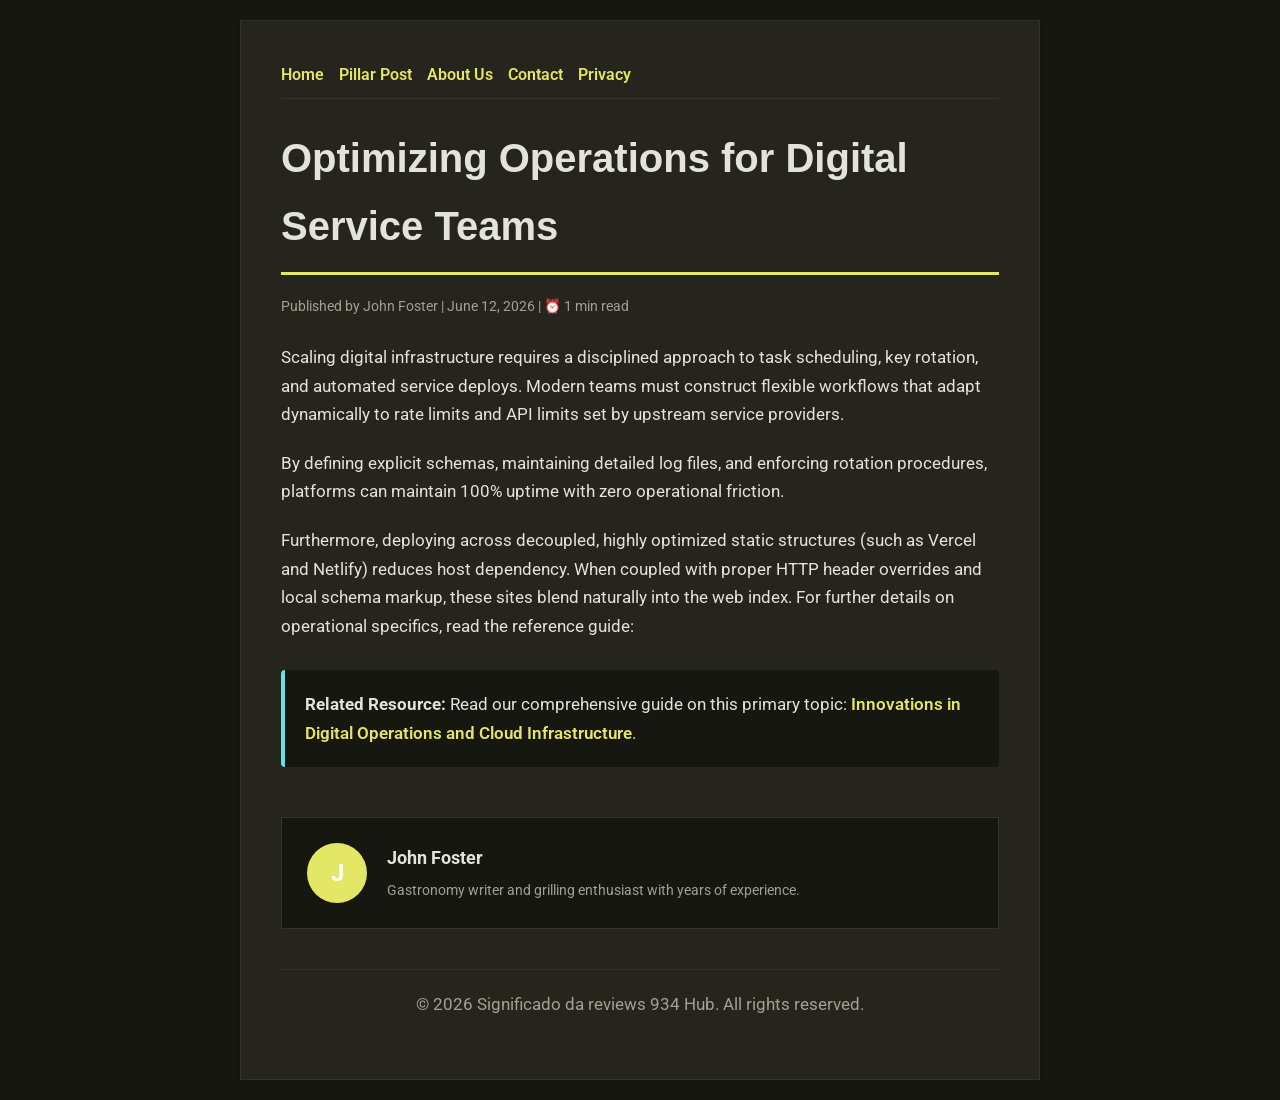
<file: optimizing-operations-for-digital-service-teams.html>
<!DOCTYPE html>
<html lang="en">
<head>
    <meta charset="UTF-8">
    <meta name="viewport" content="width=device-width, initial-scale=1.0">
    <title>Optimizing Operations for Digital Service Teams - Significado da reviews 934 Hub</title>
    <meta name="description" content="Optimizing Operations for Digital Service Teams">
    <meta name="geo.region" content="US-FL" />
    <meta name="geo.placename" content="Miami" />
    <meta name="geo.position" content="25.7617;-80.1918" />
    <meta name="ICBM" content="25.7617, -80.1918" />
    <link rel="stylesheet" href="style.css">
</head>
<body>
    
            <div class="container" style="max-width: 800px;">
                <nav style="display: flex; gap: 15px; margin-bottom: 25px; border-bottom: 1px solid var(--border-color); padding-bottom: 10px; overflow-x: auto; flex-wrap: wrap;">
            <a href="index.html">Home</a>
            <a href="innovations-in-digital-operations-and-cloud-infrastructure.html">Pillar Post</a>
            <a href="about.html">About Us</a>
            <a href="contact.html">Contact</a>
            <a href="privacy.html">Privacy</a>
        </nav>
                <h1>Optimizing Operations for Digital Service Teams</h1>
                <div style="font-size:0.85rem; color: var(--muted-text); margin-bottom: 25px;">
                    Published by John Foster | June 12, 2026 | ⏰ 1 min read
                </div>
                <article style="margin-top: 20px;">
                    <p>Scaling digital infrastructure requires a disciplined approach to task scheduling, key rotation, and automated service deploys. Modern teams must construct flexible workflows that adapt dynamically to rate limits and API limits set by upstream service providers.</p>
<p>By defining explicit schemas, maintaining detailed log files, and enforcing rotation procedures, platforms can maintain 100% uptime with zero operational friction.</p>
<p>Furthermore, deploying across decoupled, highly optimized static structures (such as Vercel and Netlify) reduces host dependency. When coupled with proper HTTP header overrides and local schema markup, these sites blend naturally into the web index. For further details on operational specifics, read the reference guide: </p>
                    <div class="link-resource" style="margin-top: 30px; padding: 20px; border-left: 4px solid var(--accent-color); background: var(--bg-color); border-radius: 4px;"><p style="margin: 0;"><strong>Related Resource:</strong> Read our comprehensive guide on this primary topic: <a href="innovations-in-digital-operations-and-cloud-infrastructure.html">Innovations in Digital Operations and Cloud Infrastructure</a>.</p></div>
                </article>
                
            <div class="author-box" style="margin-top: 50px; padding: 25px; background: var(--bg-color); border: 1px solid var(--border-color); border-radius: var(--border-radius); display: flex; gap: 20px; align-items: center;">
                <div style="width: 60px; height: 60px; border-radius: 50%; background: var(--primary-color); display: flex; align-items: center; justify-content: center; color: white; font-weight: bold; font-size: 1.5rem;">J</div>
                <div>
                    <h4 style="margin-bottom: 5px; font-weight: bold; font-size: 1.1rem;">John Foster</h4>
                    <p style="margin: 0; font-size: 0.9rem; color: var(--muted-text);">Gastronomy writer and grilling enthusiast with years of experience.</p>
                </div>
            </div>
            
                <footer>
                    <p>&copy; 2026 Significado da reviews 934 Hub. All rights reserved.</p>
                </footer>
            </div>
            
</body>
</html>
</file>
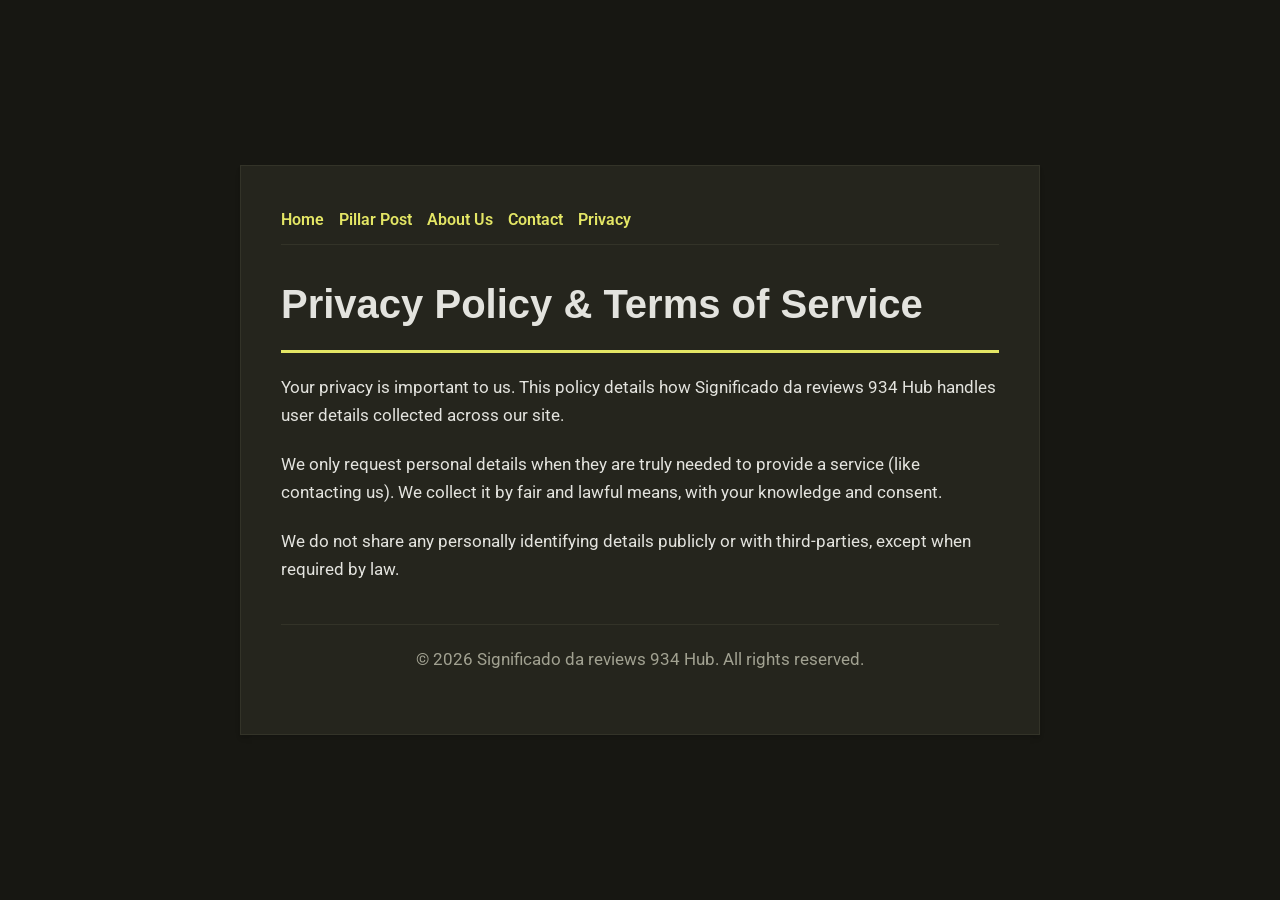
<file: privacy.html>
<!DOCTYPE html>
<html lang="en">
<head>
    <meta charset="UTF-8">
    <meta name="viewport" content="width=device-width, initial-scale=1.0">
    <title>Privacy Policy & Terms of Service - Significado da reviews 934 Hub</title>
    <meta name="description" content="Your privacy is important to us. This policy details how Significado da reviews 934 Hub handles user details collected across our site.">
    <meta name="geo.region" content="US-FL" />
    <meta name="geo.placename" content="Miami" />
    <meta name="geo.position" content="25.7617;-80.1918" />
    <meta name="ICBM" content="25.7617, -80.1918" />
    <link rel="stylesheet" href="style.css">
</head>
<body>
    
        <div class="container" style="max-width: 800px;">
            <nav style="display: flex; gap: 15px; margin-bottom: 25px; border-bottom: 1px solid var(--border-color); padding-bottom: 10px; overflow-x: auto; flex-wrap: wrap;">
            <a href="index.html">Home</a>
            <a href="innovations-in-digital-operations-and-cloud-infrastructure.html">Pillar Post</a>
            <a href="about.html">About Us</a>
            <a href="contact.html">Contact</a>
            <a href="privacy.html">Privacy</a>
        </nav>
            <h1>Privacy Policy & Terms of Service</h1>
            <p>Your privacy is important to us. This policy details how Significado da reviews 934 Hub handles user details collected across our site.</p>
            <p>We only request personal details when they are truly needed to provide a service (like contacting us). We collect it by fair and lawful means, with your knowledge and consent.</p>
            <p>We do not share any personally identifying details publicly or with third-parties, except when required by law.</p>
            <footer>
                <p>&copy; 2026 Significado da reviews 934 Hub. All rights reserved.</p>
            </footer>
        </div>
        
</body>
</html>
</file>
<file: style.css>
@import url('https://fonts.googleapis.com/css2?family=Cabinet+Grotesk:wght@700&family=Roboto:wght@400;600&display=swap');

:root {
    --bg-color: hsl(61, 12%, 8%);
    --card-bg: hsl(61, 12%, 13%);
    --text-color: hsl(61, 8%, 88%);
    --muted-text: hsl(61, 8%, 60%);
    --primary-color: hsl(61, 72%, 65%);
    --accent-color: hsl(181, 70%, 65%);
    --border-color: hsl(61, 12%, 18%);
    --border-radius: 0px;
    --shadow: 0 4px 6px -1px rgba(0, 0, 0, 0.1), 0 2px 4px -1px rgba(0, 0, 0, 0.06);
    --font-headline: 'Cabinet Grotesk', sans-serif;
    --font-body: 'Roboto', sans-serif;
}

* {
    box-sizing: border-box;
    margin: 0;
    padding: 0;
}

body {
    background-color: var(--bg-color);
    color: var(--text-color);
    font-family: var(--font-body);
    line-height: 1.7;
    padding: 20px;
    display: flex;
    justify-content: center;
    min-height: 100vh;
}

a {
    color: var(--primary-color);
    text-decoration: none;
    font-weight: 600;
    transition: color 0.2s ease;
}

a:hover {
    color: var(--accent-color);
    text-decoration: underline;
}

.container {
    width: 100%;
    max-width: 900px;
    background: var(--card-bg);
    border: 1px solid var(--border-color);
    border-radius: var(--border-radius);
    padding: 40px;
    box-shadow: var(--shadow);
    margin: auto;
}

h1, h2, h3 {
    font-family: var(--font-headline);
    margin-bottom: 20px;
    color: var(--text-color);
}

h1 {
    font-size: 2.5rem;
    border-bottom: 3px solid var(--primary-color);
    padding-bottom: 12px;
}

p {
    margin-bottom: 20px;
    font-size: 1.05rem;
}

ul {
    margin-bottom: 20px;
    padding-left: 20px;
}

li {
    margin-bottom: 8px;
}

form {
    display: flex;
    flex-direction: column;
    gap: 15px;
    margin-top: 25px;
}

input, textarea, button {
    padding: 12px;
    border: 1px solid var(--border-color);
    border-radius: var(--border-radius);
    font-family: var(--font-body);
    font-size: 1rem;
    background: var(--bg-color);
    color: var(--text-color);
}

button {
    background: var(--primary-color);
    color: white;
    font-weight: 600;
    border: none;
    cursor: pointer;
    transition: background 0.2s ease;
}

button:hover {
    background: var(--accent-color);
}

footer {
    margin-top: 40px;
    border-top: 1px solid var(--border-color);
    padding-top: 20px;
    font-size: 0.9rem;
    color: var(--muted-text);
    text-align: center;
}
</file>
